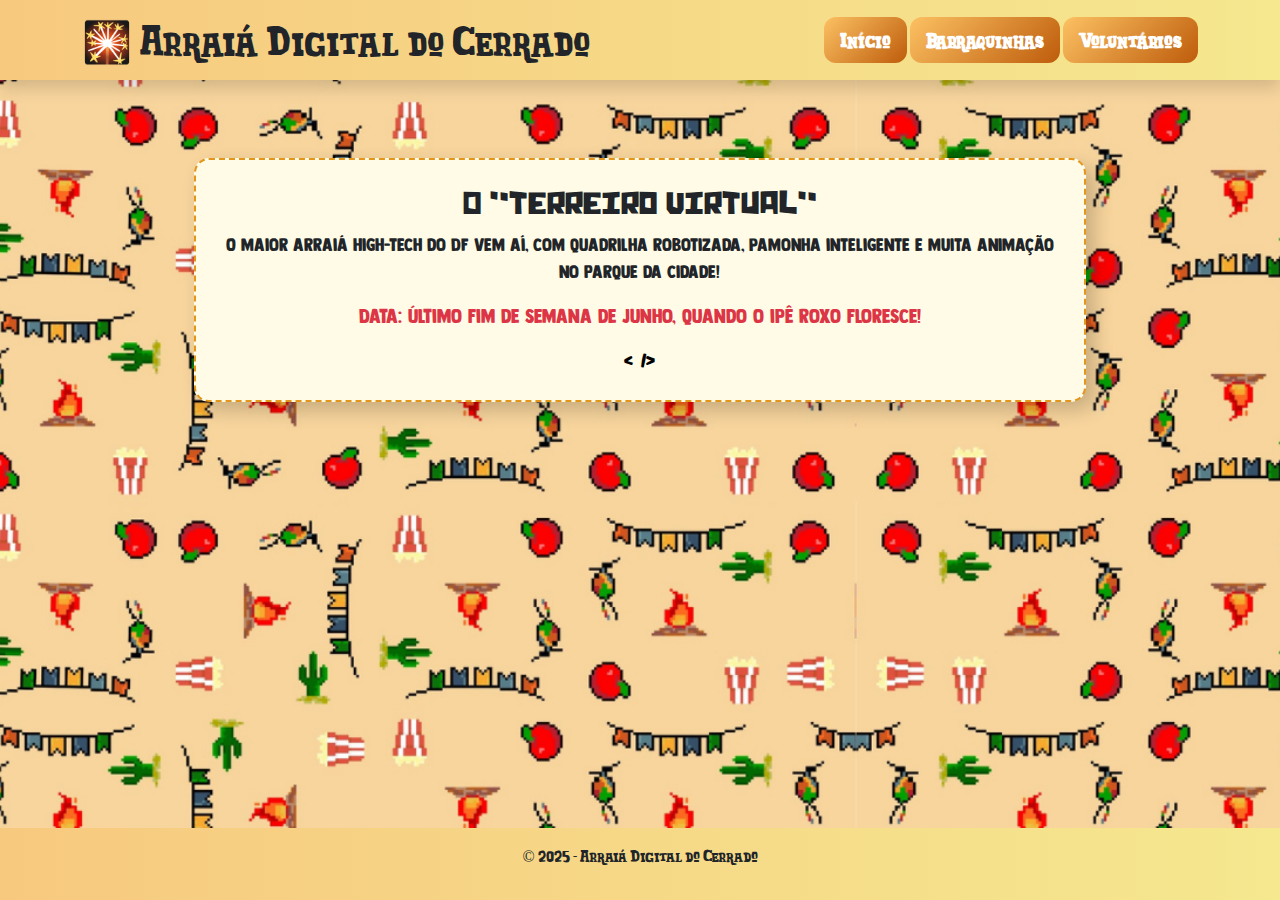
<file: index.html>
<!DOCTYPE html>
<html lang="pt-br">
  <head>
    <meta charset="UTF-8" />
    <meta name="viewport" content="width=device-width, initial-scale=1.0" />
    <title>Arraiá Digital do Cerrado</title>
    <link
      href="https://cdn.jsdelivr.net/npm/bootstrap@5.3.0/dist/css/bootstrap.min.css"
      rel="stylesheet"
    />
    <link rel="stylesheet" href="../css/index-arraia.css" />
  </head>

  <body class="index">
    <header class="bg-warning text-dark py-3 shadow">
      <div class="container d-flex justify-content-between align-items-center">
        <h1 class="mb-0">🎇 Arraiá Digital do Cerrado</h1>
        <nav>
          <a href="index.html" class="btn btn-light btn-lg">Início</a>
          <a href="atracoes.html" class="btn btn-light btn-lg">Barraquinhas</a>
          <a href="formulario.html" class="btn btn-light btn-lg">Voluntários</a>
        </nav>
      </div>
    </header>

    <main class="container text-center py-5">
      <center>
        <div class="card">
          <h2 style="font-family: 'chunqs'">O "Terreiro Virtual"</h2>
          <p style="font-family: 'DK'; font-size: large" class="lead">
            O maior arraiá high-tech do DF vem aí, com quadrilha robotizada,
            pamonha inteligente e muita animação no Parque da Cidade!
          </p>
          <p style="font-family: 'DK'" class="text-danger fs-5">
            Data: Último fim de semana de junho, quando o ipê roxo floresce!
          </p>
          <div
            style="font-family: 'Saojoao'; font-size: large"
            id="contador"
            class="contador"
          ></div>
        </div>
      </center>
    </main>

    <footer class="bg-dark text-dark text-center py-3 mt-auto">
      <p>&copy; 2025 - Arraiá Digital do Cerrado</p>
    </footer>

    <script src="../js/script.js"></script>
  </body>
</html>
</file>
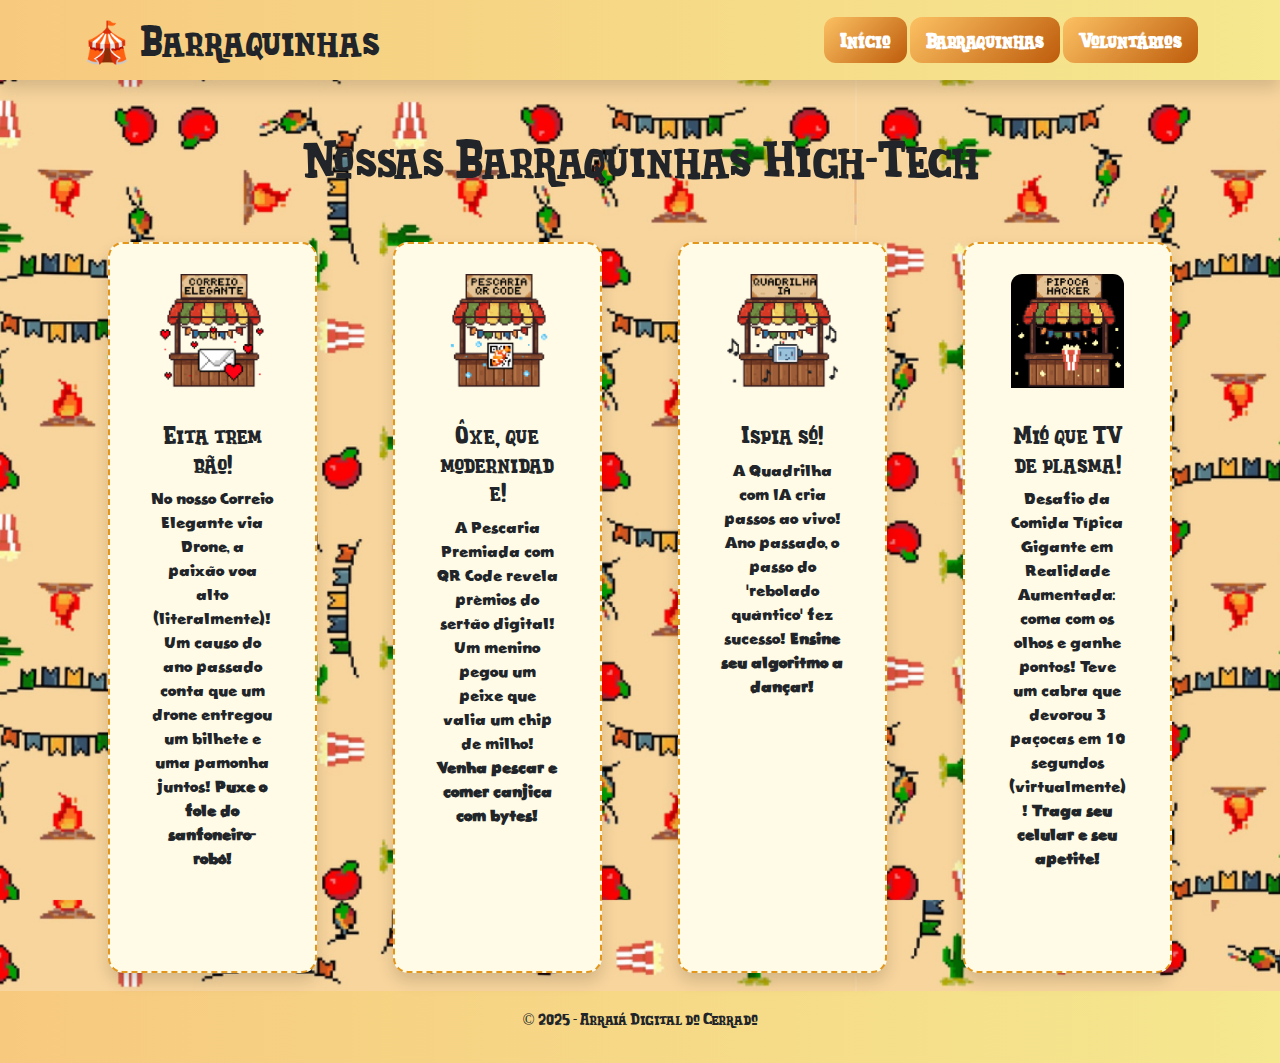
<file: atracoes.html>
<!DOCTYPE html>
<html lang="pt-br">
  <head>
    <meta charset="UTF-8" />
    <meta name="viewport" content="width=device-width, initial-scale=1.0" />
    <title>Barraquinhas High-Tech</title>
    <link
      rel="stylesheet"
      href="https://cdn.jsdelivr.net/npm/bootstrap@5.3.3/dist/css/bootstrap.min.css"
    />
    <link rel="stylesheet" href="../css/index-arraia.css" />
  </head>
  <body class="atracoes">
    <header class="bg-warning py-3 shadow">
      <div class="container d-flex justify-content-between align-items-center">
        <h1 class="mb-0">🎪 Barraquinhas</h1>
        <nav>
          <a href="index.html" class="btn btn-light btn-lg">Início</a>
          <a href="atracoes.html" class="btn btn-light btn-lg">Barraquinhas</a>
          <a href="formulario.html" class="btn btn-light btn-lg">Voluntários</a>
        </nav>
      </div>
    </header>

    <div class="container py-5">
      <h2
        style="font-family: 'Saojoao'; font-size: 50px"
        class="text-center mb-4"
      >
        Nossas Barraquinhas High-Tech
      </h2>
      <div class="row g-4">
        <div class="col-md-6 col-lg-3">
          <div class="card h-100 shadow">
            <img
              src="../img/barraquinha1.png"
              class="card-img-top barraquinha mx-auto d-block"
              alt="Correio Elegante"
            />
            <div class="card-body">
              <h5
                style="font-family: 'Saojoao'; font-size: x-large"
                class="card-title"
              >
                Eita trem bão!
              </h5>
              <p
                style="font-family: 'Cordel'; font-size: medium"
                class="card-text"
              >
                No nosso Correio Elegante via Drone, a paixão voa alto
                (literalmente)! Um causo do ano passado conta que um drone
                entregou um bilhete e uma pamonha juntos!
                <strong>Puxe o fole do sanfoneiro-robô!</strong>
              </p>
            </div>
          </div>
        </div>
        <div class="col-md-6 col-lg-3">
          <div class="card h-100 shadow">
            <img
              src="../img/barraquinha2.png"
              class="card-img-top barraquinha mx-auto d-block"
              alt="Pescaria QR Code"
            />
            <div class="card-body">
              <h5
                style="font-family: 'Saojoao'; font-size: x-large"
                class="card-title"
              >
                Ôxe, que modernidade!
              </h5>
              <p
                style="font-family: 'Cordel'; font-size: medium"
                class="card-text"
              >
                A Pescaria Premiada com QR Code revela prêmios do sertão
                digital! Um menino pegou um peixe que valia um chip de milho!
                <strong>Venha pescar e comer canjica com bytes!</strong>
              </p>
            </div>
          </div>
        </div>
        <div class="col-md-6 col-lg-3">
          <div class="card h-100 shadow">
            <img
              src="../img/barraquinha3.png"
              class="card-img-top barraquinha mx-auto d-block"
              alt="Quadrilha IA"
            />
            <div class="card-body">
              <h5
                style="font-family: 'Saojoao'; font-size: x-large"
                class="card-title"
              >
                Ispia só!
              </h5>
              <p
                style="font-family: 'Cordel'; font-size: medium"
                class="card-text"
              >
                A Quadrilha com IA cria passos ao vivo! Ano passado, o passo do
                'rebolado quântico' fez sucesso!
                <strong>Ensine seu algoritmo a dançar!</strong>
              </p>
            </div>
          </div>
        </div>
        <div class="col-md-6 col-lg-3">
          <div class="card h-100 shadow">
            <img
              src="../img/barraquinha4.png"
              class="card-img-top barraquinha mx-auto d-block"
              alt="Comida AR"
            />
            <div class="card-body">
              <h5
                style="font-family: 'Saojoao'; font-size: x-large"
                class="card-title"
              >
                Mió que TV de plasma!
              </h5>
              <p
                style="font-family: 'Cordel'; font-size: medium"
                class="card-text"
              >
                Desafio da Comida Típica Gigante em Realidade Aumentada: coma
                com os olhos e ganhe pontos! Teve um cabra que devorou 3 paçocas
                em 10 segundos (virtualmente)!
                <strong>Traga seu celular e seu apetite!</strong>
              </p>
            </div>
          </div>
        </div>
      </div>
    </div>

    <footer class="bg-dark text-dark text-center py-3 mt-auto">
      <p>&copy; 2025 - Arraiá Digital do Cerrado</p>
    </footer>
  </body>
</html>
</file>
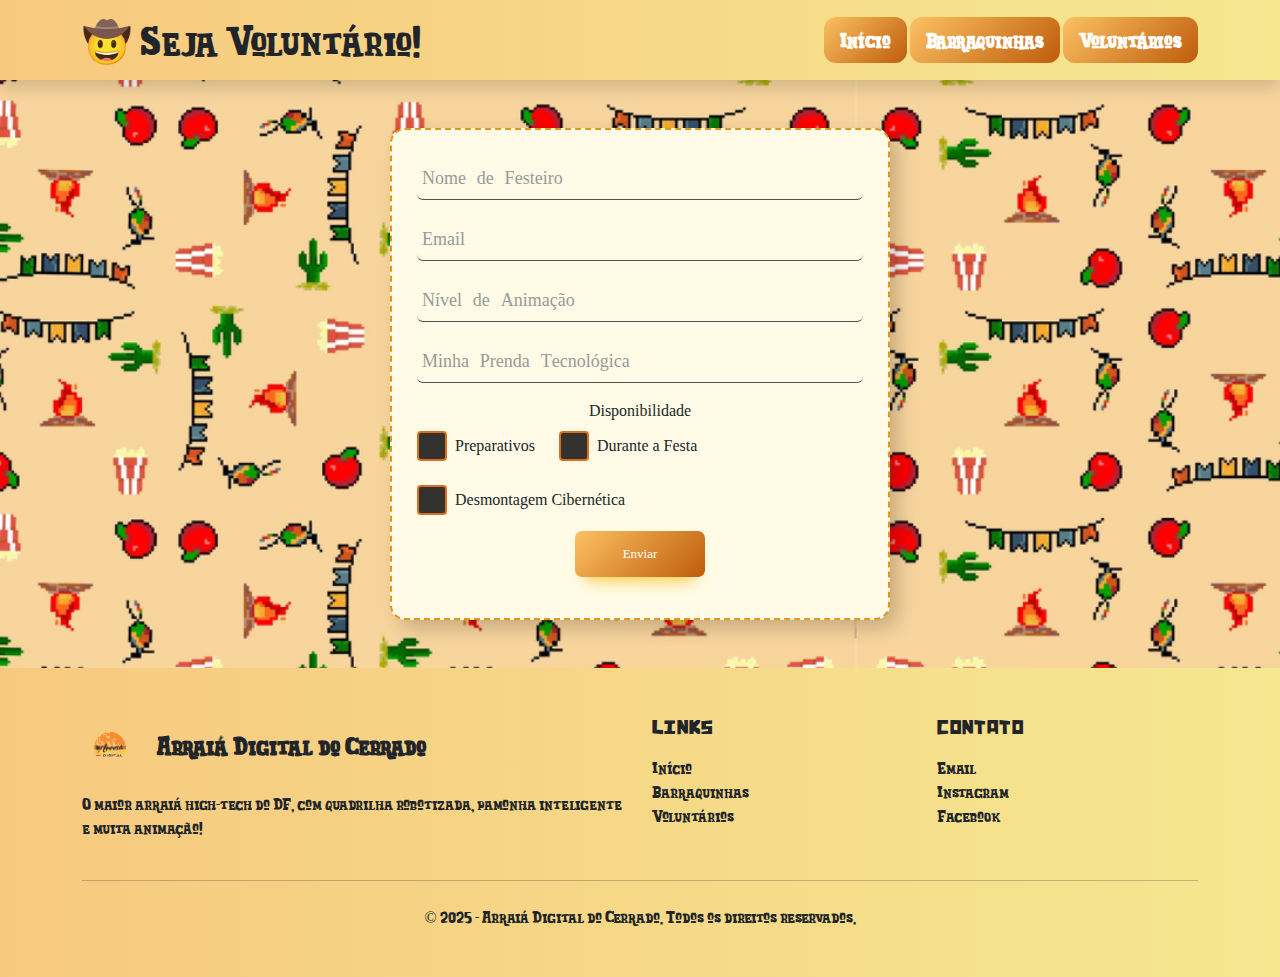
<file: formulario.html>
<!DOCTYPE html>
<html lang="pt-br">
  <head>
    <meta charset="UTF-8" />
    <meta name="viewport" content="width=device-width, initial-scale=1.0" />
    <title>Quero Ajudar na Roça!</title>
    <link
      href="https://cdn.jsdelivr.net/npm/bootstrap@5.3.0/dist/css/bootstrap.min.css"
      rel="stylesheet"
    />
    <link rel="stylesheet" href="../css/index-arraia.css" />
  </head>
  <body class="formulario">
    <header class="bg-warning py-3 shadow">
      <div class="container d-flex justify-content-between align-items-center">
        <h1 class="mb-0">🤠 Seja Voluntário!</h1>
        <nav>
          <a href="index.html" class="btn btn-light btn-lg">Início</a>
          <a href="atracoes.html" class="btn btn-light btn-lg">Barraquinhas</a>
          <a href="formulario.html" class="btn btn-light btn-lg">Voluntários</a>
        </nav>
      </div>
    </header>

    <main class="container py-5">
      <div class="card" style="max-width: 500px; margin: 0 auto">
        <form id="form-voluntario" class="needs-validation" novalidate>
          <!-- Nome de Festeiro com efeito label-char -->
          <div class="wave-group mb-3">
            <input
              required
              type="text"
              class="input form-control"
              id="nome"
              name="nome"
            />
            <span class="bar"></span>
            <label class="label" for="nome">
              <span class="label-char" style="--index: 0">N</span>
              <span class="label-char" style="--index: 1">o</span>
              <span class="label-char" style="--index: 2">m</span>
              <span class="label-char" style="--index: 3">e</span>
              <span class="label-char space" style="--index: 4"> </span>
              <span class="label-char" style="--index: 5">d</span>
              <span class="label-char" style="--index: 6">e</span>
              <span class="label-char space" style="--index: 7"> </span>
              <span class="label-char" style="--index: 8">F</span>
              <span class="label-char" style="--index: 9">e</span>
              <span class="label-char" style="--index: 10">s</span>
              <span class="label-char" style="--index: 11">t</span>
              <span class="label-char" style="--index: 12">e</span>
              <span class="label-char" style="--index: 13">i</span>
              <span class="label-char" style="--index: 14">r</span>
              <span class="label-char" style="--index: 15">o</span>
            </label>
          </div>

          <!-- Email -->
          <div class="wave-group mb-3">
            <input
              type="email"
              class="input form-control"
              id="email"
              name="email"
              required
            />
            <span class="bar"></span>
            <label class="label" for="email">
              <span class="label-char" style="--index: 0">E</span>
              <span class="label-char" style="--index: 1">m</span>
              <span class="label-char" style="--index: 2">a</span>
              <span class="label-char" style="--index: 3">i</span>
              <span class="label-char" style="--index: 4">l</span>
            </label>
          </div>

          <!-- Nível de Animação Junina -->
          <div class="wave-group mb-3">
            <input
              type="number"
              class="input form-control"
              id="animacao"
              name="animacao"
              min="1"
              max="5"
              required
            />
            <span class="bar"></span>
            <label class="label" for="animacao">
              <span class="label-char" style="--index: 0">N</span>
              <span class="label-char" style="--index: 1">í</span>
              <span class="label-char" style="--index: 2">v</span>
              <span class="label-char" style="--index: 3">e</span>
              <span class="label-char" style="--index: 4">l</span>
              <span class="label-char space" style="--index: 5"> </span>
              <span class="label-char" style="--index: 6">d</span>
              <span class="label-char" style="--index: 7">e</span>
              <span class="label-char space" style="--index: 8"> </span>
              <span class="label-char" style="--index: 9">A</span>
              <span class="label-char" style="--index: 10">n</span>
              <span class="label-char" style="--index: 11">i</span>
              <span class="label-char" style="--index: 12">m</span>
              <span class="label-char" style="--index: 13">a</span>
              <span class="label-char" style="--index: 14">ç</span>
              <span class="label-char" style="--index: 15">ã</span>
              <span class="label-char" style="--index: 16">o</span>
            </label>
          </div>

          <!-- Minha Prenda Tecnológica -->
          <div class="wave-group mb-3 position-relative">
            <input
              type="text"
              class="input form-control"
              id="prenda"
              name="prenda"
              required
            />
            <span class="bar"></span>
            <label class="label" for="prenda">
              <span class="label-char" style="--index: 0">M</span>
              <span class="label-char" style="--index: 1">i</span>
              <span class="label-char" style="--index: 2">n</span>
              <span class="label-char" style="--index: 3">h</span>
              <span class="label-char" style="--index: 4">a</span>
              <span class="label-char space" style="--index: 5"> </span>
              <span class="label-char" style="--index: 6">P</span>
              <span class="label-char" style="--index: 7">r</span>
              <span class="label-char" style="--index: 8">e</span>
              <span class="label-char" style="--index: 9">n</span>
              <span class="label-char" style="--index: 10">d</span>
              <span class="label-char" style="--index: 11">a</span>
              <span class="label-char space" style="--index: 12"> </span>
              <span class="label-char" style="--index: 13">T</span>
              <span class="label-char" style="--index: 14">e</span>
              <span class="label-char" style="--index: 15">c</span>
              <span class="label-char" style="--index: 16">n</span>
              <span class="label-char" style="--index: 17">o</span>
              <span class="label-char" style="--index: 18">l</span>
              <span class="label-char" style="--index: 19">ó</span>
              <span class="label-char" style="--index: 20">g</span>
              <span class="label-char" style="--index: 21">i</span>
              <span class="label-char" style="--index: 22">c</span>
              <span class="label-char" style="--index: 23">a</span>
            </label>
            <span
              id="emoji-feedback"
              class="position-absolute end-0 top-0 mt-2 me-3"
              style="font-size: 1.5rem"
            ></span>
          </div>

          <div class="mb-3">
            <label class="form-label">Disponibilidade</label><br />
            <div class="d-flex flex-wrap gap-4">
              <div class="d-flex align-items-center gap-2">
                <label class="neon-checkbox mb-0">
                  <input
                    type="checkbox"
                    id="prep"
                    name="disponibilidade"
                    value="Preparativos"
                  />
                  <div class="neon-checkbox__frame">
                    <div class="neon-checkbox__box">
                      <div class="neon-checkbox__check-container">
                        <svg viewBox="0 0 24 24" class="neon-checkbox__check">
                          <path d="M3,12.5l7,7L21,5"></path>
                        </svg>
                      </div>
                      <div class="neon-checkbox__glow"></div>
                      <div class="neon-checkbox__borders">
                        <span></span><span></span><span></span><span></span>
                      </div>
                    </div>
                    <div class="neon-checkbox__effects">
                      <div class="neon-checkbox__particles">
                        <span></span><span></span><span></span><span></span>
                        <span></span><span></span><span></span><span></span>
                        <span></span><span></span><span></span><span></span>
                      </div>
                      <div class="neon-checkbox__rings">
                        <div class="ring"></div>
                        <div class="ring"></div>
                        <div class="ring"></div>
                      </div>
                      <div class="neon-checkbox__sparks">
                        <span></span><span></span><span></span><span></span>
                      </div>
                    </div>
                  </div>
                </label>
                <span>Preparativos</span>
              </div>
              <div class="d-flex align-items-center gap-2">
                <label class="neon-checkbox mb-0">
                  <input
                    type="checkbox"
                    id="festa"
                    name="disponibilidade"
                    value="Durante a Festa"
                  />
                  <div class="neon-checkbox__frame">
                    <div class="neon-checkbox__box">
                      <div class="neon-checkbox__check-container">
                        <svg viewBox="0 0 24 24" class="neon-checkbox__check">
                          <path d="M3,12.5l7,7L21,5"></path>
                        </svg>
                      </div>
                      <div class="neon-checkbox__glow"></div>
                      <div class="neon-checkbox__borders">
                        <span></span><span></span><span></span><span></span>
                      </div>
                    </div>
                    <div class="neon-checkbox__effects">
                      <div class="neon-checkbox__particles">
                        <span></span><span></span><span></span><span></span>
                        <span></span><span></span><span></span><span></span>
                        <span></span><span></span><span></span><span></span>
                      </div>
                      <div class="neon-checkbox__rings">
                        <div class="ring"></div>
                        <div class="ring"></div>
                        <div class="ring"></div>
                      </div>
                      <div class="neon-checkbox__sparks">
                        <span></span><span></span><span></span><span></span>
                      </div>
                    </div>
                  </div>
                </label>
                <span>Durante a Festa</span>
              </div>
              <div class="d-flex align-items-center gap-2">
                <label class="neon-checkbox mb-0">
                  <input
                    type="checkbox"
                    id="desmontagem"
                    name="disponibilidade"
                    value="Desmontagem Cibernética"
                  />
                  <div class="neon-checkbox__frame">
                    <div class="neon-checkbox__box">
                      <div class="neon-checkbox__check-container">
                        <svg viewBox="0 0 24 24" class="neon-checkbox__check">
                          <path d="M3,12.5l7,7L21,5"></path>
                        </svg>
                      </div>
                      <div class="neon-checkbox__glow"></div>
                      <div class="neon-checkbox__borders">
                        <span></span><span></span><span></span><span></span>
                      </div>
                    </div>
                    <div class="neon-checkbox__effects">
                      <div class="neon-checkbox__particles">
                        <span></span><span></span><span></span><span></span>
                        <span></span><span></span><span></span><span></span>
                        <span></span><span></span><span></span><span></span>
                      </div>
                      <div class="neon-checkbox__rings">
                        <div class="ring"></div>
                        <div class="ring"></div>
                        <div class="ring"></div>
                      </div>
                      <div class="neon-checkbox__sparks">
                        <span></span><span></span><span></span><span></span>
                      </div>
                    </div>
                  </div>
                </label>
                <span>Desmontagem Cibernética</span>
              </div>
            </div>
          </div>

          <button class="button" style="vertical-align: middle">
            <span>Enviar</span>
          </button>
        </form>
        <div id="mensagem-final" class="mt-3 text-success fw-bold"></div>
      </div>
    </main>

    <footer class="py-5 text-dark">
      <div class="container">
        <div class="row gy-4">
          <div class="col-lg-6 text-center text-lg-start">
            <div class="d-flex align-items-center justify-content-center justify-content-lg-start mb-3">
              <img src="img/logo-arraia.png" alt="Logo Arraiá" style="height: 60px; width: auto; margin-right: 15px;">
              <span style="font-size: 1.5rem; font-weight: bold;">Arraiá Digital do Cerrado</span>
            </div>
            <p>
              O maior arraiá high-tech do DF, com quadrilha robotizada, pamonha inteligente e muita animação!
            </p>
          </div>
          <div class="col-lg-3 col-6">
            <h5 class="mb-3" style="font-family: 'chunqs'">Links</h5>
            <ul class="list-unstyled">
              <li><a href="index.html" class="text-dark text-decoration-none">Início</a></li>
              <li><a href="atracoes.html" class="text-dark text-decoration-none">Barraquinhas</a></li>
              <li><a href="formulario.html" class="text-dark text-decoration-none">Voluntários</a></li>
            </ul>
          </div>
          <div class="col-lg-3 col-6">
            <h5 class="mb-3" style="font-family: 'chunqs'">Contato</h5>
            <ul class="list-unstyled">
              <li><a href="#" class="text-dark text-decoration-none">Email</a></li>
              <li><a href="#" class="text-dark text-decoration-none">Instagram</a></li>
              <li><a href="#" class="text-dark text-decoration-none">Facebook</a></li>
            </ul>
          </div>
        </div>
        <hr class="my-4">
        <div class="text-center">
          <p class="mb-0">&copy; 2025 - Arraiá Digital do Cerrado. Todos os direitos reservados.</p>
        </div>
      </div>
    </footer>

    <script src="../js/script.js"></script>
  </body>
</html>
</file>
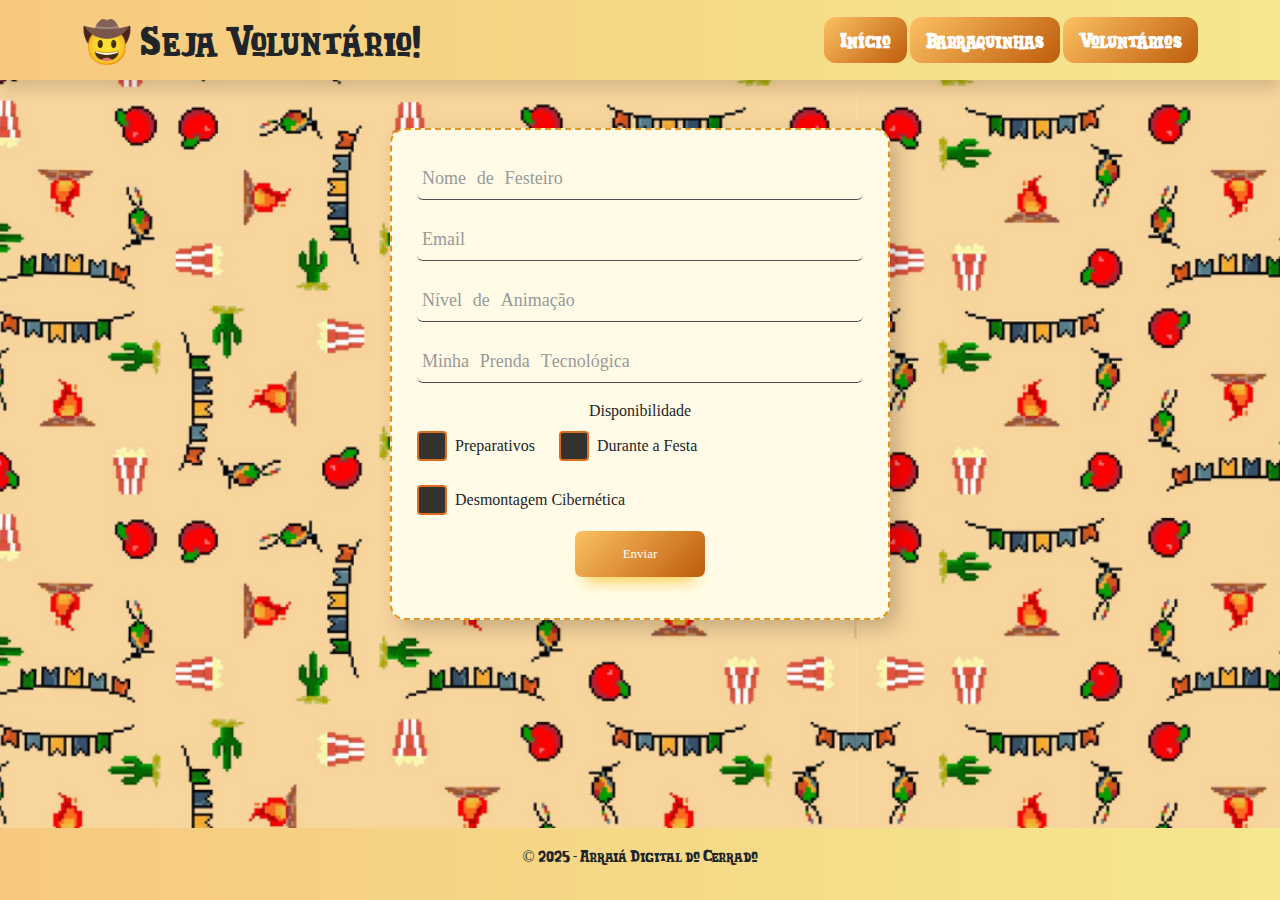
<file: pages/formulario.html>
<!DOCTYPE html>
<html lang="pt-br">
  <head>
    <meta charset="UTF-8" />
    <meta name="viewport" content="width=device-width, initial-scale=1.0" />
    <title>Quero Ajudar na Roça!</title>
    <link
      href="https://cdn.jsdelivr.net/npm/bootstrap@5.3.0/dist/css/bootstrap.min.css"
      rel="stylesheet"
    />
    <link rel="stylesheet" href="../css/index-arraia.css" />
  </head>
  <body class="formulario">
    <header class="bg-warning py-3 shadow">
      <div class="container d-flex justify-content-between align-items-center">
        <h1 class="mb-0">🤠 Seja Voluntário!</h1>
        <nav>
          <a href="index.html" class="btn btn-light btn-lg">Início</a>
          <a href="atracoes.html" class="btn btn-light btn-lg">Barraquinhas</a>
          <a href="formulario.html" class="btn btn-light btn-lg">Voluntários</a>
        </nav>
      </div>
    </header>

    <main class="container py-5">
      <div class="card" style="max-width: 500px; margin: 0 auto">
        <form id="form-voluntario" class="needs-validation" novalidate>
          <!-- Nome de Festeiro com efeito label-char -->
          <div class="wave-group mb-3">
            <input
              required
              type="text"
              class="input form-control"
              id="nome"
              name="nome"
            />
            <span class="bar"></span>
            <label class="label" for="nome">
              <span class="label-char" style="--index: 0">N</span>
              <span class="label-char" style="--index: 1">o</span>
              <span class="label-char" style="--index: 2">m</span>
              <span class="label-char" style="--index: 3">e</span>
              <span class="label-char space" style="--index: 4"> </span>
              <span class="label-char" style="--index: 5">d</span>
              <span class="label-char" style="--index: 6">e</span>
              <span class="label-char space" style="--index: 7"> </span>
              <span class="label-char" style="--index: 8">F</span>
              <span class="label-char" style="--index: 9">e</span>
              <span class="label-char" style="--index: 10">s</span>
              <span class="label-char" style="--index: 11">t</span>
              <span class="label-char" style="--index: 12">e</span>
              <span class="label-char" style="--index: 13">i</span>
              <span class="label-char" style="--index: 14">r</span>
              <span class="label-char" style="--index: 15">o</span>
            </label>
          </div>

          <!-- Email -->
          <div class="wave-group mb-3">
            <input
              type="email"
              class="input form-control"
              id="email"
              name="email"
              required
            />
            <span class="bar"></span>
            <label class="label" for="email">
              <span class="label-char" style="--index: 0">E</span>
              <span class="label-char" style="--index: 1">m</span>
              <span class="label-char" style="--index: 2">a</span>
              <span class="label-char" style="--index: 3">i</span>
              <span class="label-char" style="--index: 4">l</span>
            </label>
          </div>

          <!-- Nível de Animação Junina -->
          <div class="wave-group mb-3">
            <input
              type="number"
              class="input form-control"
              id="animacao"
              name="animacao"
              min="1"
              max="5"
              required
            />
            <span class="bar"></span>
            <label class="label" for="animacao">
              <span class="label-char" style="--index: 0">N</span>
              <span class="label-char" style="--index: 1">í</span>
              <span class="label-char" style="--index: 2">v</span>
              <span class="label-char" style="--index: 3">e</span>
              <span class="label-char" style="--index: 4">l</span>
              <span class="label-char space" style="--index: 5"> </span>
              <span class="label-char" style="--index: 6">d</span>
              <span class="label-char" style="--index: 7">e</span>
              <span class="label-char space" style="--index: 8"> </span>
              <span class="label-char" style="--index: 9">A</span>
              <span class="label-char" style="--index: 10">n</span>
              <span class="label-char" style="--index: 11">i</span>
              <span class="label-char" style="--index: 12">m</span>
              <span class="label-char" style="--index: 13">a</span>
              <span class="label-char" style="--index: 14">ç</span>
              <span class="label-char" style="--index: 15">ã</span>
              <span class="label-char" style="--index: 16">o</span>
            </label>
          </div>

          <!-- Minha Prenda Tecnológica -->
          <div class="wave-group mb-3 position-relative">
            <input
              type="text"
              class="input form-control"
              id="prenda"
              name="prenda"
              required
            />
            <span class="bar"></span>
            <label class="label" for="prenda">
              <span class="label-char" style="--index: 0">M</span>
              <span class="label-char" style="--index: 1">i</span>
              <span class="label-char" style="--index: 2">n</span>
              <span class="label-char" style="--index: 3">h</span>
              <span class="label-char" style="--index: 4">a</span>
              <span class="label-char space" style="--index: 5"> </span>
              <span class="label-char" style="--index: 6">P</span>
              <span class="label-char" style="--index: 7">r</span>
              <span class="label-char" style="--index: 8">e</span>
              <span class="label-char" style="--index: 9">n</span>
              <span class="label-char" style="--index: 10">d</span>
              <span class="label-char" style="--index: 11">a</span>
              <span class="label-char space" style="--index: 12"> </span>
              <span class="label-char" style="--index: 13">T</span>
              <span class="label-char" style="--index: 14">e</span>
              <span class="label-char" style="--index: 15">c</span>
              <span class="label-char" style="--index: 16">n</span>
              <span class="label-char" style="--index: 17">o</span>
              <span class="label-char" style="--index: 18">l</span>
              <span class="label-char" style="--index: 19">ó</span>
              <span class="label-char" style="--index: 20">g</span>
              <span class="label-char" style="--index: 21">i</span>
              <span class="label-char" style="--index: 22">c</span>
              <span class="label-char" style="--index: 23">a</span>
            </label>
            <span
              id="emoji-feedback"
              class="position-absolute end-0 top-0 mt-2 me-3"
              style="font-size: 1.5rem"
            ></span>
          </div>

          <div class="mb-3">
            <label class="form-label">Disponibilidade</label><br />
            <div class="d-flex flex-wrap gap-4">
              <div class="d-flex align-items-center gap-2">
                <label class="neon-checkbox mb-0">
                  <input
                    type="checkbox"
                    id="prep"
                    name="disponibilidade"
                    value="Preparativos"
                  />
                  <div class="neon-checkbox__frame">
                    <div class="neon-checkbox__box">
                      <div class="neon-checkbox__check-container">
                        <svg viewBox="0 0 24 24" class="neon-checkbox__check">
                          <path d="M3,12.5l7,7L21,5"></path>
                        </svg>
                      </div>
                      <div class="neon-checkbox__glow"></div>
                      <div class="neon-checkbox__borders">
                        <span></span><span></span><span></span><span></span>
                      </div>
                    </div>
                    <div class="neon-checkbox__effects">
                      <div class="neon-checkbox__particles">
                        <span></span><span></span><span></span><span></span>
                        <span></span><span></span><span></span><span></span>
                        <span></span><span></span><span></span><span></span>
                      </div>
                      <div class="neon-checkbox__rings">
                        <div class="ring"></div>
                        <div class="ring"></div>
                        <div class="ring"></div>
                      </div>
                      <div class="neon-checkbox__sparks">
                        <span></span><span></span><span></span><span></span>
                      </div>
                    </div>
                  </div>
                </label>
                <span>Preparativos</span>
              </div>
              <div class="d-flex align-items-center gap-2">
                <label class="neon-checkbox mb-0">
                  <input
                    type="checkbox"
                    id="festa"
                    name="disponibilidade"
                    value="Durante a Festa"
                  />
                  <div class="neon-checkbox__frame">
                    <div class="neon-checkbox__box">
                      <div class="neon-checkbox__check-container">
                        <svg viewBox="0 0 24 24" class="neon-checkbox__check">
                          <path d="M3,12.5l7,7L21,5"></path>
                        </svg>
                      </div>
                      <div class="neon-checkbox__glow"></div>
                      <div class="neon-checkbox__borders">
                        <span></span><span></span><span></span><span></span>
                      </div>
                    </div>
                    <div class="neon-checkbox__effects">
                      <div class="neon-checkbox__particles">
                        <span></span><span></span><span></span><span></span>
                        <span></span><span></span><span></span><span></span>
                        <span></span><span></span><span></span><span></span>
                      </div>
                      <div class="neon-checkbox__rings">
                        <div class="ring"></div>
                        <div class="ring"></div>
                        <div class="ring"></div>
                      </div>
                      <div class="neon-checkbox__sparks">
                        <span></span><span></span><span></span><span></span>
                      </div>
                    </div>
                  </div>
                </label>
                <span>Durante a Festa</span>
              </div>
              <div class="d-flex align-items-center gap-2">
                <label class="neon-checkbox mb-0">
                  <input
                    type="checkbox"
                    id="desmontagem"
                    name="disponibilidade"
                    value="Desmontagem Cibernética"
                  />
                  <div class="neon-checkbox__frame">
                    <div class="neon-checkbox__box">
                      <div class="neon-checkbox__check-container">
                        <svg viewBox="0 0 24 24" class="neon-checkbox__check">
                          <path d="M3,12.5l7,7L21,5"></path>
                        </svg>
                      </div>
                      <div class="neon-checkbox__glow"></div>
                      <div class="neon-checkbox__borders">
                        <span></span><span></span><span></span><span></span>
                      </div>
                    </div>
                    <div class="neon-checkbox__effects">
                      <div class="neon-checkbox__particles">
                        <span></span><span></span><span></span><span></span>
                        <span></span><span></span><span></span><span></span>
                        <span></span><span></span><span></span><span></span>
                      </div>
                      <div class="neon-checkbox__rings">
                        <div class="ring"></div>
                        <div class="ring"></div>
                        <div class="ring"></div>
                      </div>
                      <div class="neon-checkbox__sparks">
                        <span></span><span></span><span></span><span></span>
                      </div>
                    </div>
                  </div>
                </label>
                <span>Desmontagem Cibernética</span>
              </div>
            </div>
          </div>

          <button class="button" style="vertical-align: middle">
            <span>Enviar</span>
          </button>
        </form>
        <div id="mensagem-final" class="mt-3 text-success fw-bold"></div>
      </div>
    </main>

    <footer class="bg-dark text-dark text-center py-3 mt-auto">
      <p>&copy; 2025 - Arraiá Digital do Cerrado</p>
    </footer>

    <script src="../js/script.js"></script>
  </body>
</html>
</file>
<file: css/index-arraia.css>
/* O famoso "garantir footer no footer" */
html,
body {
  height: 100%;
  margin: 0;
  padding: 0;
}
body {
  min-height: 100vh;
  display: flex;
  flex-direction: column;
  font-family: "Times New Roman", Times, serif;
}
main {
  flex: 1 0 auto;
}
footer {
  flex-shrink: 0;
}

/* Fontes usadas */
@font-face {
  font-family: "SaoJoao";
  src: url("../fonts/BRAZIE.ttf") format("truetype");
}
@font-face {
  font-family: "chunqs";
  src: url("../fonts/Chunq.ttf") format("truetype");
}
@font-face {
  font-family: "DK";
  src: url("../fonts/DK\ Longreach.otf") format("woff2");
}
@font-face {
  font-family: "Cordel";
  src: url("../fonts/Cordel\ Groteska.otf") format("woff2");
}
@font-face {
  font-family: "Eldes";
  src: url("../fonts/EldesCordel-Demo.otf") format("woff2");
}

/* Header e Footer */
header,
footer {
  font-family: "SaoJoao", cursive;
  background: linear-gradient(to right, #f7c97f, #f5e88f);
}

/* Root global */
:root {
  --cor-fundo: #fffbe6;
  --cor-texto: #41007e;
  --cor-botao-hover: #f10000;
  --cor-borda: #e39619;
  --sombra-card: 8px 8px 20px rgba(0, 0, 0, 0.2);
  --gradiente-botao: linear-gradient(135deg, #fcc162, #be5c0c);
  --fonte-principal: "Times New Roman", Times, serif;
  --fonte-destaque: "SaoJoao", cursive;
}

/* Backgrounds do Body */
body.index {
  background-image: url("../img/chita-bg.png");
  background-size: cover;
  background-repeat: repeat;
}
body.atracoes {
  background-image: url("../img/chita-bg.png");
  background-size: cover;
  background-repeat: repeat;
}
body.formulario {
  background-image: url("../img/chita-bg.png");
  background-size: cover;
  background-repeat: repeat;
}

/* Cards */
.card {
  width: 80%;
  padding: 25px;
  margin: 30px auto;
  border-radius: 15px;
  background-color: var(--cor-fundo);
  text-align: center;
  box-shadow: var(--sombra-card);
  border: 2px dashed var(--cor-borda);
}
.card-img-top {
  border-radius: 1rem 1rem 0 0;
  height: 200px;
  object-fit: cover;
}

/* Barraquinhas */
.barraquinha {
  display: block;
  margin-left: auto;
  margin-right: auto;
  margin-bottom: 12px;
  max-width: 80%;
  height: auto;
  padding: 5px;
  justify-content: center;
}

/* Botões */
.btn {
  border-radius: 12px;
  font-weight: bold;
  background: var(--gradiente-botao); /*<-- cor do botão roxo*/
  color: #fff; /*cor da letra do botão*/
  border: none;
  transition: background 0.3s;
}
.btn:hover {
  background: var(--cor-botao-hover);
  color: #fff;
}

/*Hora da mágia*/

/* Botão enviar */
.button {
  display: inline-block;
  border-radius: 7px;
  border: none;
  background: var(--gradiente-botao);
  color: white;
  font-family: inherit;
  text-align: center;
  font-size: 13px;
  box-shadow: 0px 14px 16px -11px #FFC637;
  width: 10em;
  padding: 1em;
  transition: all 0.4s;
  cursor: pointer;
}

.button span {
  cursor: pointer;
  display: inline-block;
  position: relative;
  transition: 0.4s;
}

.button span:after {
  content: "🐍";
  position: absolute;
  opacity: 0;
  top: 0;
  right: 50px;
  transition: 0.7s;
}

.button:hover span {
  padding-left: 2.55em;
}

.button:hover span:after {
  opacity: 4;
  right: 70;
}

/* checkbox*/

.neon-checkbox {
  --primary: #F6892E;
  --primary-dark: #DB6E1D;
  --primary-light: #FFC637;
  --size: 30px;
  position: relative;
  width: var(--size);
  height: var(--size);
  cursor: pointer;
  -webkit-tap-highlight-color: transparent;
}

.neon-checkbox input {
  display: none;
}

.neon-checkbox__frame {
  position: relative;
  width: 100%;
  height: 100%;
}

.neon-checkbox__box {
  position: absolute;
  inset: 0;
  background: rgba(0, 0, 0, 0.8);
  border-radius: 4px;
  border: 2px solid var(--primary-dark);
  transition: all 0.4s ease;
}

.neon-checkbox__check-container {
  position: absolute;
  inset: 2px;
  display: flex;
  align-items: center;
  justify-content: center;
}

.neon-checkbox__check {
  width: 80%;
  height: 80%;
  fill: none;
  stroke: var(--primary);
  stroke-width: 3;
  stroke-linecap: round;
  stroke-linejoin: round;
  stroke-dasharray: 40;
  stroke-dashoffset: 40;
  transform-origin: center;
  transition: all 0.4s cubic-bezier(0.16, 1, 0.3, 1);
}

.neon-checkbox__glow {
  position: absolute;
  inset: -2px;
  border-radius: 6px;
  background: var(--primary);
  opacity: 0;
  filter: blur(8px);
  transform: scale(1.2);
  transition: all 0.4s ease;
}

.neon-checkbox__borders {
  position: absolute;
  inset: 0;
  border-radius: 4px;
  overflow: hidden;
}

.neon-checkbox__borders span {
  position: absolute;
  width: 40px;
  height: 1px;
  background: var(--primary);
  opacity: 0;
  transition: opacity 0.4s ease;
}

.neon-checkbox__borders span:nth-child(1) {
  top: 0;
  left: -100%;
  animation: borderFlow1 2s linear infinite;
}

.neon-checkbox__borders span:nth-child(2) {
  top: -100%;
  right: 0;
  width: 1px;
  height: 40px;
  animation: borderFlow2 2s linear infinite;
}

.neon-checkbox__borders span:nth-child(3) {
  bottom: 0;
  right: -100%;
  animation: borderFlow3 2s linear infinite;
}

.neon-checkbox__borders span:nth-child(4) {
  bottom: -100%;
  left: 0;
  width: 1px;
  height: 40px;
  animation: borderFlow4 2s linear infinite;
}

.neon-checkbox__particles span {
  position: absolute;
  width: 4px;
  height: 4px;
  background: var(--primary);
  border-radius: 50%;
  opacity: 0;
  pointer-events: none;
  top: 50%;
  left: 50%;
  box-shadow: 0 0 6px var(--primary);
}

.neon-checkbox__rings {
  position: absolute;
  inset: -20px;
  pointer-events: none;
}

.neon-checkbox__rings .ring {
  position: absolute;
  inset: 0;
  border-radius: 50%;
  border: 1px solid var(--primary);
  opacity: 0;
  transform: scale(0);
}

.neon-checkbox__sparks span {
  position: absolute;
  width: 20px;
  height: 1px;
  background: linear-gradient(90deg, var(--primary), transparent);
  opacity: 0;
}

/* Hover da checkbox */
.neon-checkbox:hover .neon-checkbox__box {
  border-color: var(--primary);
  transform: scale(1.05);
}

/* Input para quando ela estiver apertada */
.neon-checkbox input:checked ~ .neon-checkbox__frame .neon-checkbox__box {
  border-color: var(--primary);
  background: rgba(0, 255, 170, 0.1);
}

.neon-checkbox input:checked ~ .neon-checkbox__frame .neon-checkbox__check {
  stroke-dashoffset: 0;
  transform: scale(1.1);
}

.neon-checkbox input:checked ~ .neon-checkbox__frame .neon-checkbox__glow {
  opacity: 0.2;
}

.neon-checkbox
  input:checked
  ~ .neon-checkbox__frame
  .neon-checkbox__borders
  span {
  opacity: 1;
}

/* particulas para quando tiver apertada */
.neon-checkbox
  input:checked
  ~ .neon-checkbox__frame
  .neon-checkbox__particles
  span {
  animation: particleExplosion 0.6s ease-out forwards;
}

.neon-checkbox
  input:checked
  ~ .neon-checkbox__frame
  .neon-checkbox__rings
  .ring {
  animation: ringPulse 0.6s ease-out forwards;
}

.neon-checkbox
  input:checked
  ~ .neon-checkbox__frame
  .neon-checkbox__sparks
  span {
  animation: sparkFlash 0.6s ease-out forwards;
}

/* Uns keyframes de wave quando apertar */
@keyframes borderFlow1 {
  0% {
    transform: translateX(0);
  }
  100% {
    transform: translateX(200%);
  }
}

@keyframes borderFlow2 {
  0% {
    transform: translateY(0);
  }
  100% {
    transform: translateY(200%);
  }
}

@keyframes borderFlow3 {
  0% {
    transform: translateX(0);
  }
  100% {
    transform: translateX(-200%);
  }
}

@keyframes borderFlow4 {
  0% {
    transform: translateY(0);
  }
  100% {
    transform: translateY(-200%);
  }
}

@keyframes particleExplosion {
  0% {
    transform: translate(-50%, -50%) scale(1);
    opacity: 0;
  }
  20% {
    opacity: 1;
  }
  100% {
    transform: translate(
        calc(-50% + var(--x, 20px)),
        calc(-50% + var(--y, 20px))
      )
      scale(0);
    opacity: 0;
  }
}

@keyframes ringPulse {
  0% {
    transform: scale(0);
    opacity: 1;
  }
  100% {
    transform: scale(2);
    opacity: 0;
  }
}

@keyframes sparkFlash {
  0% {
    transform: rotate(var(--r, 0deg)) translateX(0) scale(1);
    opacity: 1;
  }
  100% {
    transform: rotate(var(--r, 0deg)) translateX(30px) scale(0);
    opacity: 0;
  }
}

/* particulas */
.neon-checkbox__particles span:nth-child(1) {
  --x: 25px;
  --y: -25px;
}
.neon-checkbox__particles span:nth-child(2) {
  --x: -25px;
  --y: -25px;
}
.neon-checkbox__particles span:nth-child(3) {
  --x: 25px;
  --y: 25px;
}
.neon-checkbox__particles span:nth-child(4) {
  --x: -25px;
  --y: 25px;
}
.neon-checkbox__particles span:nth-child(5) {
  --x: 35px;
  --y: 0px;
}
.neon-checkbox__particles span:nth-child(6) {
  --x: -35px;
  --y: 0px;
}
.neon-checkbox__particles span:nth-child(7) {
  --x: 0px;
  --y: 35px;
}
.neon-checkbox__particles span:nth-child(8) {
  --x: 0px;
  --y: -35px;
}
.neon-checkbox__particles span:nth-child(9) {
  --x: 20px;
  --y: -30px;
}
.neon-checkbox__particles span:nth-child(10) {
  --x: -20px;
  --y: 30px;
}
.neon-checkbox__particles span:nth-child(11) {
  --x: 30px;
  --y: 20px;
}
.neon-checkbox__particles span:nth-child(12) {
  --x: -30px;
  --y: -20px;
}

/* rotação das particulas */
.neon-checkbox__sparks span:nth-child(1) {
  --r: 0deg;
  top: 50%;
  left: 50%;
}
.neon-checkbox__sparks span:nth-child(2) {
  --r: 90deg;
  top: 50%;
  left: 50%;
}
.neon-checkbox__sparks span:nth-child(3) {
  --r: 180deg;
  top: 50%;
  left: 50%;
}
.neon-checkbox__sparks span:nth-child(4) {
  --r: 270deg;
  top: 50%;
  left: 50%;
}

/* Delay da animação de rodar */
.neon-checkbox__rings .ring:nth-child(1) {
  animation-delay: 0s;
}
.neon-checkbox__rings .ring:nth-child(2) {
  animation-delay: 0.1s;
}
.neon-checkbox__rings .ring:nth-child(3) {
  animation-delay: 0.2s;
}

/* caixinha do form */

.wave-group {
  position: relative;
}

.wave-group .input {
  font-size: 16px;
  padding: 10px 10px 10px 5px;
  display: block;
  width: 100%;
  border: none;
  border-bottom: 1px solid #515151;
  background: transparent;
}

.wave-group .input:focus {
  outline: none;
}

.wave-group .label {
  color: #999;
  font-size: 18px;
  font-weight: normal;
  position: absolute;
  pointer-events: none;
  left: 5px;
  top: 10px;
  display: flex;
  width: 100%;
}

.wave-group .label-char {
  transition: 0.2s ease all;
  transition-delay: calc(var(--index) * 0.05s);
}

.wave-group .label-char.space {
  display: inline-block;
  width: 0.6em;
}

.wave-group .input:focus ~ label .label-char,
.wave-group .input:valid ~ label .label-char {
  transform: translateY(-20px);
  font-size: 14px;
  color: #5264ae;
}

.wave-group .bar {
  position: relative;
  display: block;
  width: 100%;
}

.wave-group .bar:before,
.wave-group .bar:after {
  content: "";
  height: 2px;
  width: 0;
  bottom: 1px;
  position: absolute;
  background: #5264ae;
  transition: 0.2s ease all;
  -moz-transition: 0.2s ease all;
  -webkit-transition: 0.2s ease all;
}

.wave-group .bar:before {
  left: 50%;
}

.wave-group .bar:after {
  right: 50%;
}

.wave-group .input:focus ~ .bar:before,
.wave-group .input:focus ~ .bar:after {
  width: 50%;
}

/*Frases*/
.loader {
  font-size: 1.15rem;
  font-weight: 900;
}
.loader > * {
  color: black;
}
.loader span {
  display: inline-flex;
}
.loader span:nth-child(2) {
  letter-spacing: -1em;
  overflow: hidden;
  animation: reveal 15000ms cubic-bezier(0.645, 0.045, 0.355, 1) infinite
    alternate;
}
@keyframes reveal {
  0%,
  100% {
    opacity: 0.5;
    letter-spacing: -1em;
  }
  50% {
    opacity: 1;
    letter-spacing: 0em;
  }
}

/* Estilos para o rating de corações */
.rating {
  width: -moz-fit-content;
  width: fit-content;
  margin: 0 auto;
}

.rating::after {
  content: "";
  clear: both;
  display: table;
}

.rating > label {
  margin-right: 4px;
}

.rating:not(:checked) > input {
  display: none;
}

.rating:not(:checked) > label {
  float: right;
  cursor: pointer;
  font-size: 24px;
}

.rating:not(:checked) > label > svg {
  fill: #666;
  transition:
    fill 0.3s ease,
    transform 0.3s ease;
}

.rating > input:checked ~ label > svg {
  fill: #ff0000;
  transform: scale(1.1);
}

.rating:not(:checked) > label:hover ~ label > svg,
.rating:not(:checked) > label:hover > svg {
  fill: #ff1a1a;
  transform: scale(1.05);
}

#heart1:checked ~ label > svg {
  fill: #ff0000;
}

#heart2:checked ~ label > svg {
  fill: #ff4d00;
}

#heart3:checked ~ label > svg {
  fill: #ff9900;
}

#heart4:checked ~ label > svg {
  fill: #ccff00;
}

#heart5:checked ~ label > svg {
  fill: #66ff00;
}

#heart1:hover ~ label > svg,
#heart1:hover > svg {
  fill: #e60000 !important;
}

#heart2:hover ~ label > svg,
#heart2:hover > svg {
  fill: #e66a00 !important;
}

#heart3:hover ~ label > svg,
#heart3:hover > svg {
  fill: #e6b600 !important;
}

#heart4:hover ~ label > svg,
#heart4:hover > svg {
  fill: #a6e600 !important;
}

#heart5:hover ~ label > svg,
#heart5:hover > svg {
  fill: #00e600 !important;
}

/* header pros celulares */
header .container {
  flex-wrap: wrap;
}
header .d-flex.align-items-center {
  min-width: 0;
}
header img[alt="Logo Arraiá Digital do Cerrado"] {
  height: 120px;
  width: 120px;
  min-width: 80px;
  max-width: 30vw;
  position: static;
  transform: none;
  margin-right: 1rem;
  object-fit: contain;
  z-index: 1;
}
header span[style*="font-size: 2rem"] {
  margin-left: 0;
  font-size: 1.5rem;
  z-index: 2;
  word-break: break-word;
}
@media (max-width: 768px) {
  header .container {
    flex-direction: column;
    align-items: flex-start !important;
    gap: 1rem;
  }
  header .d-flex.align-items-center {
    flex-direction: row;
    width: 100%;
    justify-content: flex-start;
    height: auto !important;
  }
  header img[alt="Logo Arraiá Digital do Cerrado"] {
    height: 70px;
    width: 70px;
    max-width: 20vw;
    margin-bottom: 0;
  }
  header span[style*="font-size: 2rem"] {
    font-size: 1.1rem;
    margin-left: 0.5rem;
  }
  header nav {
    width: 100%;
    display: flex;
    flex-direction: column;
    gap: 0.5rem;
    align-items: flex-start;
  }
  header nav a {
    width: 100%;
    text-align: left;
    font-size: 1rem;
    padding: 0.5rem 1rem;
  }
}
</file>
